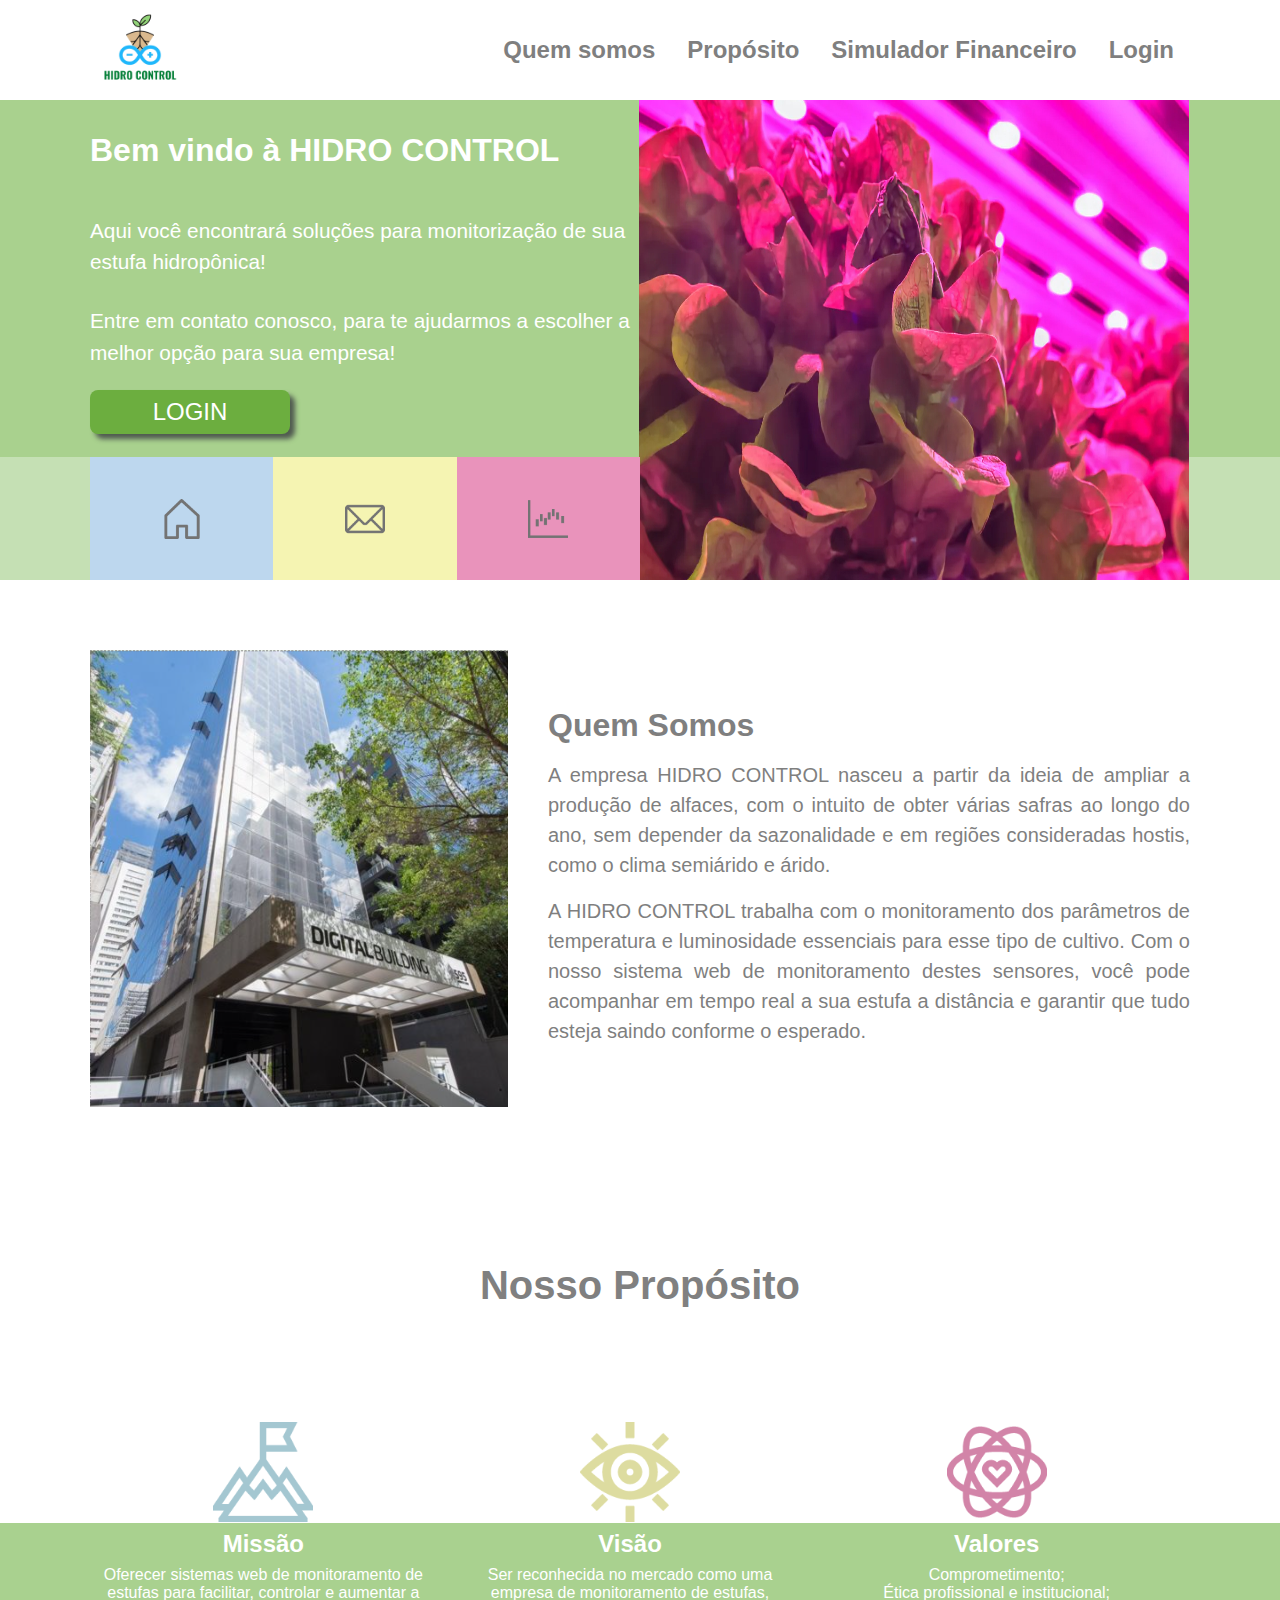
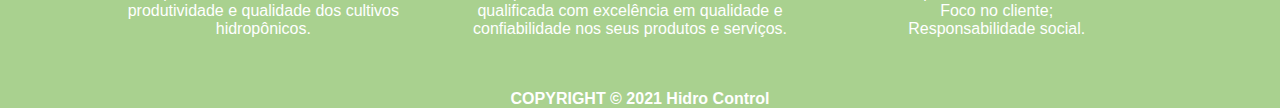
<file: SITE_ANA/public_html/index.html>
<!DOCTYPE html>
<html>
    <head>
        <meta charset="UTF-8">
        <meta http-equiv="X-UA-Compatible" content="IE=edge">
        <meta name="viewport" content="width=device-width, initial-scale=1.0">
        <title>HIDRO CONTROL</title>

        <link rel="stylesheet" href="./css/style.css">
        <link rel="shortcut icon" type="image/png" href="./img/logo.png">
    </head>
    <body>
        <div class="root">
            <div class="header">
                <div class="container">
                    <div class="header-content">
                        <div class="logo">
                            <a href="./index">
                                <img src="img/logo.png" width="100%">
                            </a>
                        </div>
                        <div class="navigation">
                            <ul>
                                <li><a href="#quem-somos">Quem somos</a></li>
                                <li><a href="#proposito">Propósito</a></li>
                                <li><a href="./simulador-financeiro">Simulador Financeiro</a></li>
                                <li><a href="./login">Login</a></li>
                            </ul>
                        </div>
                    </div>
                </div>
            </div>
            <div class="main">
                <div class="section-page">
                    <div class="container">
                        <div class="page-content">
                            <div class="page-text">
                                <h1 class="title">Bem vindo à HIDRO CONTROL</h1>
                                <p class="text">Aqui você encontrará soluções para monitorização de sua estufa hidropônica!</p>
                                <p class="text">Entre em contato conosco, para te ajudarmos a escolher a melhor opção para sua empresa!</p>
                            </div>
                            <div class="page-button">
                                <button onclick='window.location.href = "./login";'>Login</button>
                            </div>
                        </div>
                        <div class="page-image">
                            <img src="img/alface.jpg" alt="hidroponia">
                        </div>
                    </div>
                    <div style="background: #c5e0b4;">
                        <div class="container">
                            <div class="page-button-group">
                                <div class="page-button-group-item" style="--bg: #bdd7ee;">
                                    <a href=""><img src="img/home.png" alt="home"></a>
                                </div>
                                <div class="page-button-group-item" style="--bg: #F5F4B2;">
                                    <a href="./contato"><img src="img/email.png" alt="contact"></a>
                                </div>
                                <div class="page-button-group-item" style="--bg: #E993BB;">
                                    <a href="./dashboard/"><img src="img/grafico-renko.png" alt="dashboard"></a>
                                </div>
                            </div>
                        </div>
                    </div>
                </div>
                <a id="quem-somos"></a>
                <div class="home-article-1">
                    <div class="container">
                        <div class="article-image">
                            <div class="image-container">
                                <img src="img/imagem_1.png">
                            </div>
                        </div>
                        <div class="article-content">
                            <h2 class="title">Quem Somos</h2>
                            <p class="text">A empresa HIDRO CONTROL nasceu a partir da ideia de ampliar a produção de alfaces, com o intuito de obter várias safras ao longo do ano, sem depender da sazonalidade e em regiões consideradas hostis, como o clima semiárido e árido.</p>
                            <p class="text">A HIDRO CONTROL trabalha com o monitoramento dos parâmetros de temperatura e luminosidade essenciais para esse tipo de cultivo. Com o nosso sistema web de monitoramento destes sensores, você pode acompanhar em tempo real a sua estufa a distância e garantir que tudo esteja saindo conforme o esperado.</p>
                        </div>
                    </div>
                </div>
                <a id="proposito"></a>
                <div class="proposito">
                    <div class="proposito-title">
                        <h2 style="color: rgb(128 128 128); padding: 50px 0;font-size: 2.5em;">Nosso Propósito</h2>
                    </div>
                    <div class="container">
                        <div class="mvv">
                            <div>
                                <img src="img/missao.png">
                                <h3>Missão</h3>
                                <p>Oferecer sistemas web de monitoramento de estufas para facilitar, controlar e aumentar a produtividade e qualidade dos cultivos hidropônicos.</p>
                            </div>
                            <div>
                                <img src="img/visao.png">
                                <h3>Visão</h3>
                                <p>Ser reconhecida no mercado como uma empresa de monitoramento de estufas, qualificada com excelência em qualidade e confiabilidade nos seus produtos e serviços.</p>
                            </div>
                            <div>
                                <img src="img/valores.png">
                                <h3>Valores</h3>
                                <p>Comprometimento;<br>
                                Ética profissional e institucional;<br>
                                Foco no cliente;<br>
                                Responsabilidade social.</p>
                            </div>
                        </div>
                    </div>
                </div>
            </div>
            <div class="footer">
                <div class="container">
                    <div class="footer-credits">
                        <p>COPYRIGHT &copy; 2021 Hidro Control</p>
                    </div>
                </div>
            </div>
        </div>
    </body>
</html>
</file>
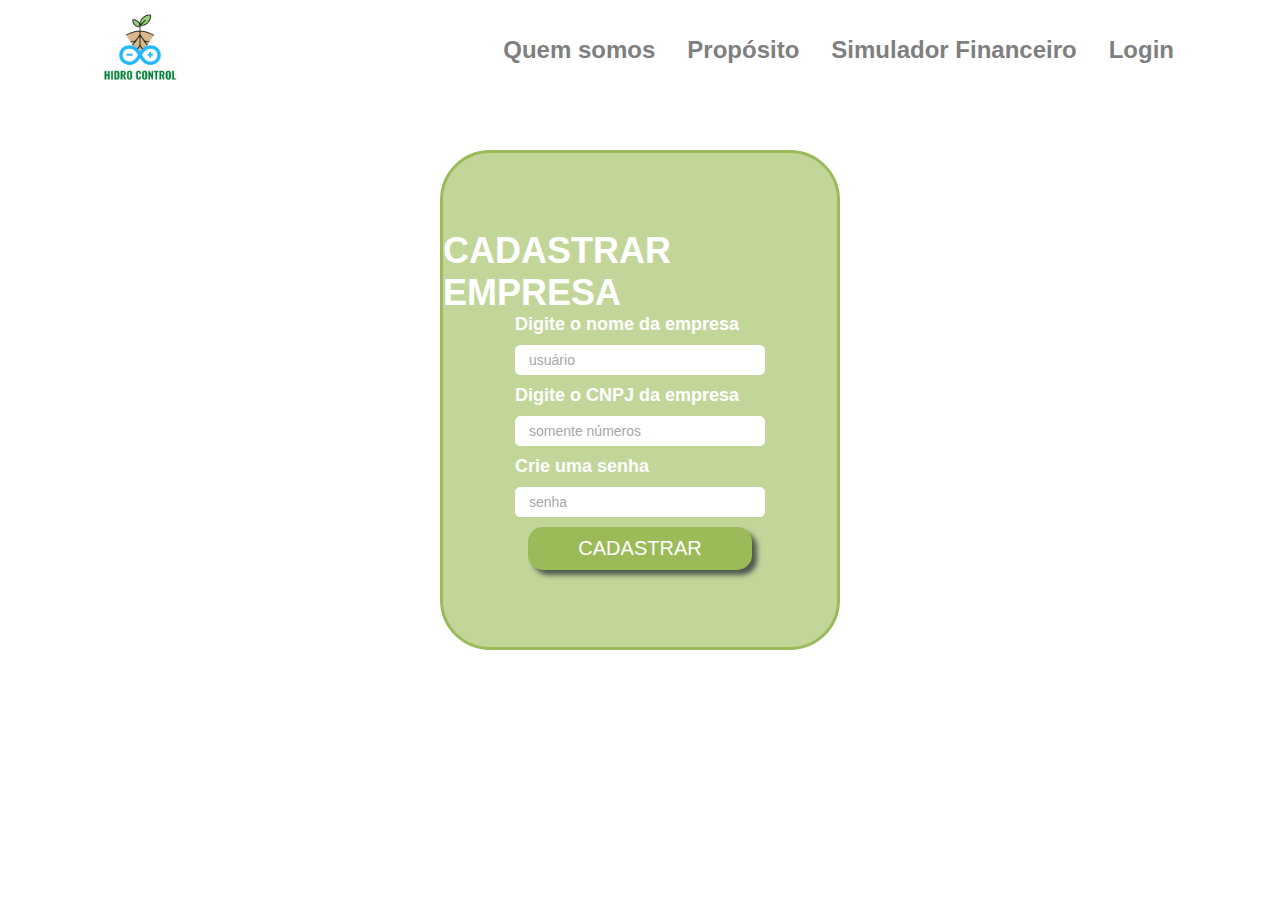
<file: SITE_ANA/public_html/cadastro_empresa.html>
<!DOCTYPE html>
<html lang="pt">

<head>
    <meta charset="UTF-8">
    <meta http-equiv="X-UA-Compatible" content="IE=edge">
    <meta name="viewport" content="width=device-width, initial-scale=1.0">
    <title>Cadastrar Empresa</title>

    <link rel="stylesheet" href="./css/cadastro_login.css">
</head>

<body>
    <div class="header">
        <div class="container">
            <div class="header-content">
                <div class="logo">
                    <a href="./index">
                        <img src="img/logo.png" width="100%">
                    </a>
                </div>
                <div class="navigation">
                    <ul>
                        <li><a href="./index#quem-somos">Quem somos</a></li>
                        <li><a href="./index#proposito">Propósito</a></li>
                        <li><a href="./simulador-financeiro">Simulador Financeiro</a></li>
                        <li><a href="./login">Login</a></li>
                    </ul>
                </div>
            </div>
        </div>
    </div>

    <div class="conteudo">
        <div class="cadastro_empresa">
            <form id="form_cadastro" method="post" onsubmit="return cadastrar()">
                <h1>CADASTRAR EMPRESA</h1>
                <div>
                    Digite o nome da empresa <br>
                    <input id="ipt_nome_empresa" name="nome" type="text" placeholder="usuário">
                </div>
                <div>
                    Digite o CNPJ da empresa <br>
                    <input id="ipt_CNPJ_empresa" name="cnpj" type="text" placeholder="somente números">
                </div>
                <div>
                    Crie uma senha <br>
                    <input id="ipt_senha_empresa" name="senha" type="password" placeholder="senha">
                </div>

                <button class="button">CADASTRAR</button>
            </form>
        </div>
    </div>
</body>

</html>
<script>
    function cadastrar() {
        var formulario = new URLSearchParams(new FormData(document.getElementById("form_cadastro")));
        var nome = formulario.get("nome");
        var cnpj = formulario.get("cnpj");
        var senha = formulario.get("senha");
        console.log("foi");
        console.log("foi");
        console.log("foi");
        if (nome == "" || cnpj == "" || senha == "") {
            
            window.alert("Preencha todos os campos para prosseguir!");
            if (nome == "")  {
                console.log('nome está em branco')
            }
            if (cnpj == "" )  {
                console.log('cnpj está em branco')
            }
            if (senha == "" )  {
                console.log('senha está em branco')
            }
            return false;
        }

        // variáveis booleanas para validar os campos de entrada
        var ax_nome_usuario_OK = ipt_nome_empresa.value.length >= 4;
        var ax_cnpj_usuario_OK = ipt_CNPJ_empresa.value.length == 14;
        var ex_senha_usuario_OK = ipt_senha_empresa.value.length >= 6;

        // condições para que os campos sejam válidos
        if (ax_nome_usuario_OK == false) {
            alert("O nome do usuário precisa conter ao menos 4 caracteres!")
            return false;
        }

        else if (ax_cnpj_usuario_OK == false) {
            alert("E-mail inválido!")
            return false;
        }

        else if (ex_senha_usuario_OK == false) {
            alert("A senha precisa ter no mínimo 6 caracteres!");
            return false;
        }

        fetch("/usuarios/cadastrar-empresa", {
            method: "POST",
            body: formulario
        }).then(function (resposta) {

            console.log("resposta: ", resposta);

            if (resposta.ok) {
                window.alert("Cadastro realizado com sucesso!");
                window.location = "login";
                limparFormulario();
            } else {
                throw("Houve um erro ao tentar realizar o cadastro!");
            }
        }).catch(function (resposta) {
            console.log(`#ERRO: ${resposta}`);
        });
        return false;
    }
    
    function limparFormulario() {
        document.getElementById("form_cadastro").reset();
    }
</script>
</file>
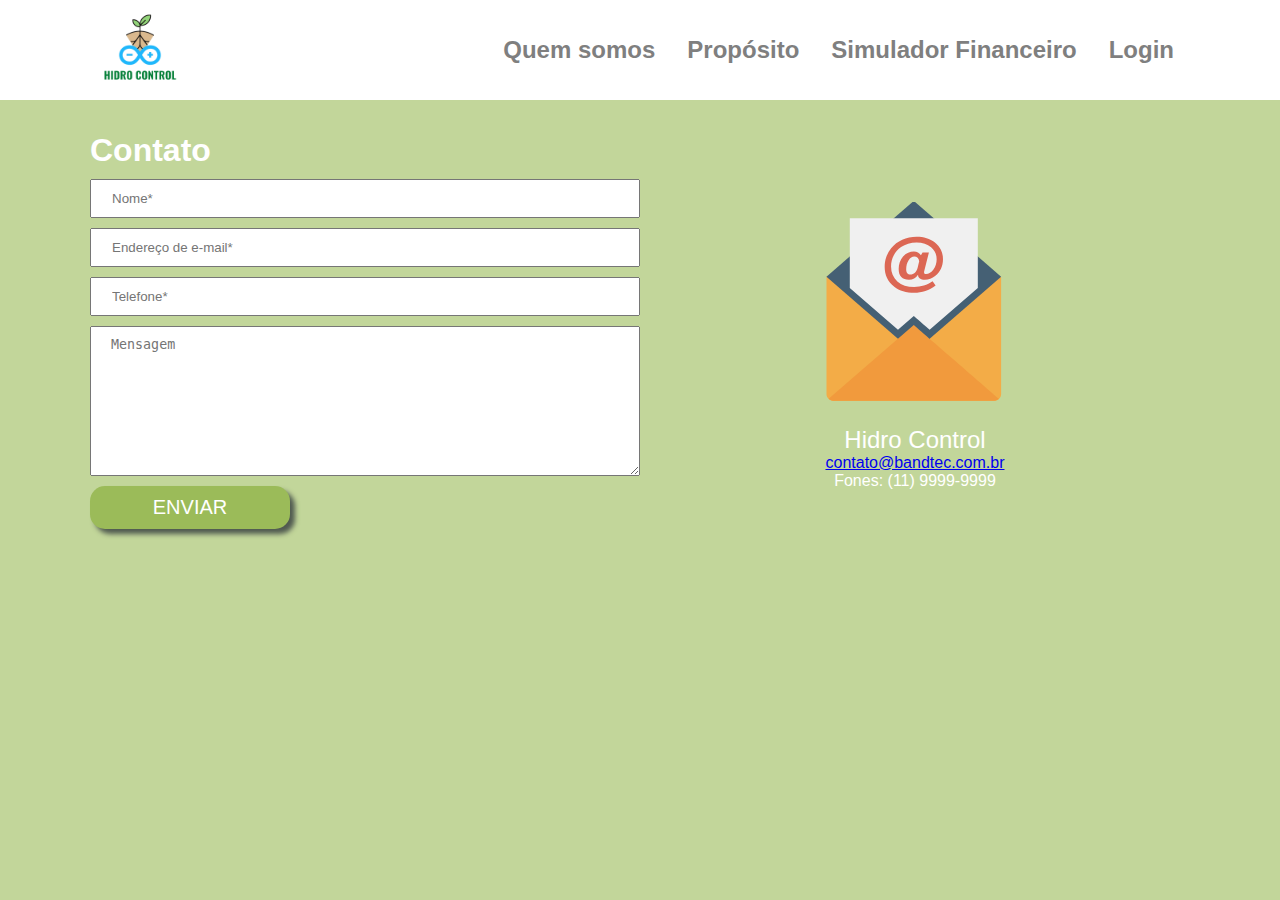
<file: SITE_ANA/public_html/contato.html>
<!DOCTYPE html>
<html lang="pt-br">
    <head>
        <meta charset="UTF-8">
        <meta http-equiv="X-UA-Compatible" content="IE=edge">
        <meta name="viewport" content="width=device-width, initial-scale=1.0">
        <title>Contato</title>
        <style>
            * {
                margin: 0;
                padding: 0;
                box-sizing: border-box;
            }
            html, body {
                scroll-behavior: smooth;
            }
            body {
                font-family: 'Trebuchet MS', 'Lucida Sans Unicode', 'Lucida Grande', 'Lucida Sans', Arial, sans-serif;
                background-color: rgb(194, 214, 154);
            }
            ul {
                display: flex;
                list-style-type: none;
            }

            .container {
                max-width: 1140px;
                padding: 0 20px;
                margin: 0 auto;
            }

            .header {
                background-color: #FFFFFF;
            }
            .header .container > .header-content {
                display: flex;
                justify-content: space-between;
                align-items: center;
            }
            .header-content .logo {
                width: 100px;
                height: 100px;
            }
            .header-content .navigation ul li a {
                display: block;
                text-decoration: none;
                padding: 36px 16px;
                font-size: 24px;
                color: #7F7F7F;
                font-weight: bold;
            }

            .contato {
                padding: 32px 0;
                color: #454545;
            }
            .contato .fale-conosco-form {
                display: flex;
                color: white;
            }
            .is-mobile .contato .fale-conosco-form {
                flex-direction: column;
            }
            .contato .form {
                flex: 1 1 0%;
            }
            .contato .form .form-item {
                margin-top: 10px;
                margin-bottom: 10px;
                padding: 10px 20px;
                display: block;
                width: 550px;
            }
            .contato .form textarea.form-item {
                resize: vertical;
                min-height: 150px;
            }
            .contato .form button.form-item {
                width: 200px;
                background-color: rgb(155, 187, 89);
                color: white;
                font-size: 20px;
                border-radius: 15px;
                border: rgb(155, 187, 89);
                box-shadow: rgb(80 90 80) 5px 5px 5px;
            }
            .contato-info {
                display: flex;
                flex-direction: column;
                justify-content: center;
                align-items: center;
                flex: 1 1 0%;
            }
            .fale-conosco-icon {
                margin: 20px 0;
            }
            .fale-conosco-icon > svg {
                width: 200px;
                height: 200px;
                object-fit: contain;
            }
            .fale-conosco-content {
                font-style: normal;
                text-align: center;
            }
        </style>
    </head>
    <body>
        <div class="header">
            <div class="container">
                <div class="header-content">
                    <div class="logo">
                        <a href="./index">
                            <img src="img/logo.png" width="100%">
                        </a>
                    </div>
                    <div class="navigation">
                        <ul>
                            <li><a href="./novohtml#quem-somos">Quem somos</a></li>
                            <li><a href="./novohtml#proposito">Propósito</a></li>
                            <li><a href="./simulador-financeiro">Simulador Financeiro</a></li>
                            <li><a href="./login">Login</a></li>
                        </ul>
                    </div>
                </div>
            </div>
        </div>
        <div class="contato">
            <div class="container">
                <div class="fale-conosco-form">
                    <div class="form">
                        <h1>Contato</h1>
                        <input class="form-item" placeholder="Nome*">
                        <input class="form-item" placeholder="Endereço de e-mail*">
                        <input class="form-item" placeholder="Telefone*">
                        <textarea class="form-item" placeholder="Mensagem"></textarea>
                        <button class="form-item">ENVIAR</button>
                    </div>
                    <div class="contato-info">
                        <div class="fale-conosco-icon">
                            <svg xmlns="http://www.w3.org/2000/svg" xmlns:xlink="http://www.w3.org/1999/xlink" version="1.1" width="445" height="445" viewBox="0 0 445 445" xml:space="preserve">
                                <g id="icon" style="stroke: none; stroke-width: 1; stroke-dasharray: none; stroke-linecap: butt; stroke-linejoin: miter; stroke-miterlimit: 10; fill: none; fill-rule: nonzero; opacity: 1;" transform="translate(-2.4722222222222285 -2.4722222222222285) scale(4.94 4.94)">
                                    <path d="M 81.253 90 H 8.747 c -1.697 0 -3.072 -1.375 -3.072 -3.072 V 34.121 h 78.65 v 52.807 C 84.325 88.625 82.95 90 81.253 90 z" style="stroke: none; stroke-width: 1; stroke-dasharray: none; stroke-linecap: butt; stroke-linejoin: miter; stroke-miterlimit: 10; fill: rgb(243,172,71); fill-rule: nonzero; opacity: 1;" transform=" matrix(1 0 0 1 0 0) " stroke-linecap="round"></path>
                                    <polygon points="45,0 5.67,34.12 5.67,34.12 5.67,34.12 45,68.24 84.33,34.12 " style="stroke: none; stroke-width: 1; stroke-dasharray: none; stroke-linecap: butt; stroke-linejoin: miter; stroke-miterlimit: 10; fill: rgb(69,96,116); fill-rule: nonzero; opacity: 1;" transform="  matrix(1 0 0 1 0 0) "></polygon>
                                    <path d="M 45 55.879 L 6.645 89.158 C 7.195 89.677 7.931 90 8.747 90 h 72.507 c 0.815 0 1.552 -0.323 2.102 -0.842 C 81.509 87.557 45 55.879 45 55.879 z" style="stroke: none; stroke-width: 1; stroke-dasharray: none; stroke-linecap: butt; stroke-linejoin: miter; stroke-miterlimit: 10; fill: rgb(241,154,61); fill-rule: nonzero; opacity: 1;" transform=" matrix(1 0 0 1 0 0) " stroke-linecap="round"></path>
                                    <path d="M 16.173 7.816 v 21.89 v 9.524 l 21.702 18.831 L 45 51.879 c 0 0 2.909 2.524 7.125 6.182 L 73.827 39.23 v -9.524 V 7.816 H 16.173 z" style="stroke: none; stroke-width: 1; stroke-dasharray: none; stroke-linecap: butt; stroke-linejoin: miter; stroke-miterlimit: 10; fill: rgb(240,240,240); fill-rule: nonzero; opacity: 1;" transform=" matrix(1 0 0 1 0 0) " stroke-linecap="round"></path>
                                    <path d="M 46.908 33.28 c -0.521 0.752 -1.107 1.307 -1.762 1.665 c -0.655 0.357 -1.438 0.536 -2.347 0.536 c -1.495 0 -2.638 -0.404 -3.427 -1.212 c -0.789 -0.808 -1.184 -2.005 -1.184 -3.593 c 0 -2.219 0.657 -4.09 1.971 -5.612 c 1.313 -1.523 2.937 -2.284 4.867 -2.284 c 0.705 0 1.322 0.142 1.852 0.425 s 0.977 0.712 1.338 1.288 l 0.725 -1.281 h 2.869 l -2.131 8.495 l -0.016 0.082 l -0.041 0.368 c 0 0.272 0.074 0.475 0.223 0.606 s 0.367 0.197 0.654 0.197 c 1.273 0 2.389 -0.667 3.35 -2.001 s 1.441 -2.886 1.441 -4.656 c 0 -2.205 -0.836 -4.012 -2.506 -5.42 c -0.836 -0.695 -1.793 -1.219 -2.869 -1.571 c -1.078 -0.352 -2.289 -0.528 -3.635 -0.528 c -1.375 0 -2.646 0.169 -3.816 0.508 c -1.17 0.339 -2.237 0.848 -3.203 1.525 c -1.43 1.012 -2.537 2.284 -3.321 3.816 c -0.784 1.532 -1.177 3.189 -1.177 4.972 c 0 2.794 0.942 5.027 2.827 6.699 c 1.885 1.671 4.41 2.506 7.575 2.506 c 1.514 0 2.977 -0.218 4.387 -0.654 c 1.412 -0.437 2.717 -1.082 3.914 -1.936 l 1.352 1.88 c -1.449 1.086 -2.982 1.898 -4.604 2.437 c -1.619 0.539 -3.303 0.808 -5.049 0.808 c -1.791 0 -3.441 -0.225 -4.95 -0.675 s -2.843 -1.126 -4.004 -2.026 c -1.457 -1.133 -2.544 -2.439 -3.259 -3.92 c -0.715 -1.48 -1.072 -3.159 -1.072 -5.034 c 0 -1.579 0.244 -3.064 0.731 -4.457 s 1.214 -2.683 2.18 -3.872 c 1.355 -1.69 3.021 -2.978 4.999 -3.865 s 4.15 -1.33 6.518 -1.33 c 1.578 0 3.059 0.211 4.443 0.633 c 1.383 0.422 2.594 1.036 3.635 1.843 c 1.234 0.974 2.17 2.098 2.805 3.373 c 0.637 1.274 0.955 2.695 0.955 4.262 c 0 1.539 -0.305 2.959 -0.912 4.262 c -0.609 1.303 -1.492 2.417 -2.652 3.345 c -0.623 0.5 -1.334 0.892 -2.131 1.175 c -0.799 0.283 -1.621 0.424 -2.467 0.424 c -0.975 0 -1.721 -0.183 -2.242 -0.55 c -0.26 -0.183 -0.463 -0.415 -0.611 -0.694 S 46.908 33.638 46.908 33.28 z M 47.426 27.237 c -0.084 -0.697 -0.318 -1.233 -0.703 -1.609 c -0.387 -0.376 -0.895 -0.564 -1.525 -0.564 c -0.948 0 -1.789 0.562 -2.522 1.685 c -0.734 1.124 -1.101 2.456 -1.101 3.997 c 0 0.78 0.162 1.379 0.488 1.797 c 0.325 0.417 0.781 0.626 1.368 0.626 c 0.791 0 1.479 -0.271 2.065 -0.814 c 0.586 -0.542 0.996 -1.277 1.229 -2.205 L 47.426 27.237 z" style="stroke: none; stroke-width: 1; stroke-dasharray: none; stroke-linecap: butt; stroke-linejoin: miter; stroke-miterlimit: 10; fill: rgb(220,103,84); fill-rule: nonzero; opacity: 1;" transform=" matrix(1 0 0 1 0 0) " stroke-linecap="round"></path>
                                </g>
                            </svg>
                        </div>
                        <div class="fale-conosco-content">
                            <h2 style="font-weight: normal;">Hidro Control</h2>
                            <a href="#">contato@bandtec.com.br</a>
                            <p>Fones: (11) 9999-9999</p>
                        </div>
                    </div>
                </div>
            </div>
        </div>
    </body>
</html>
</file>
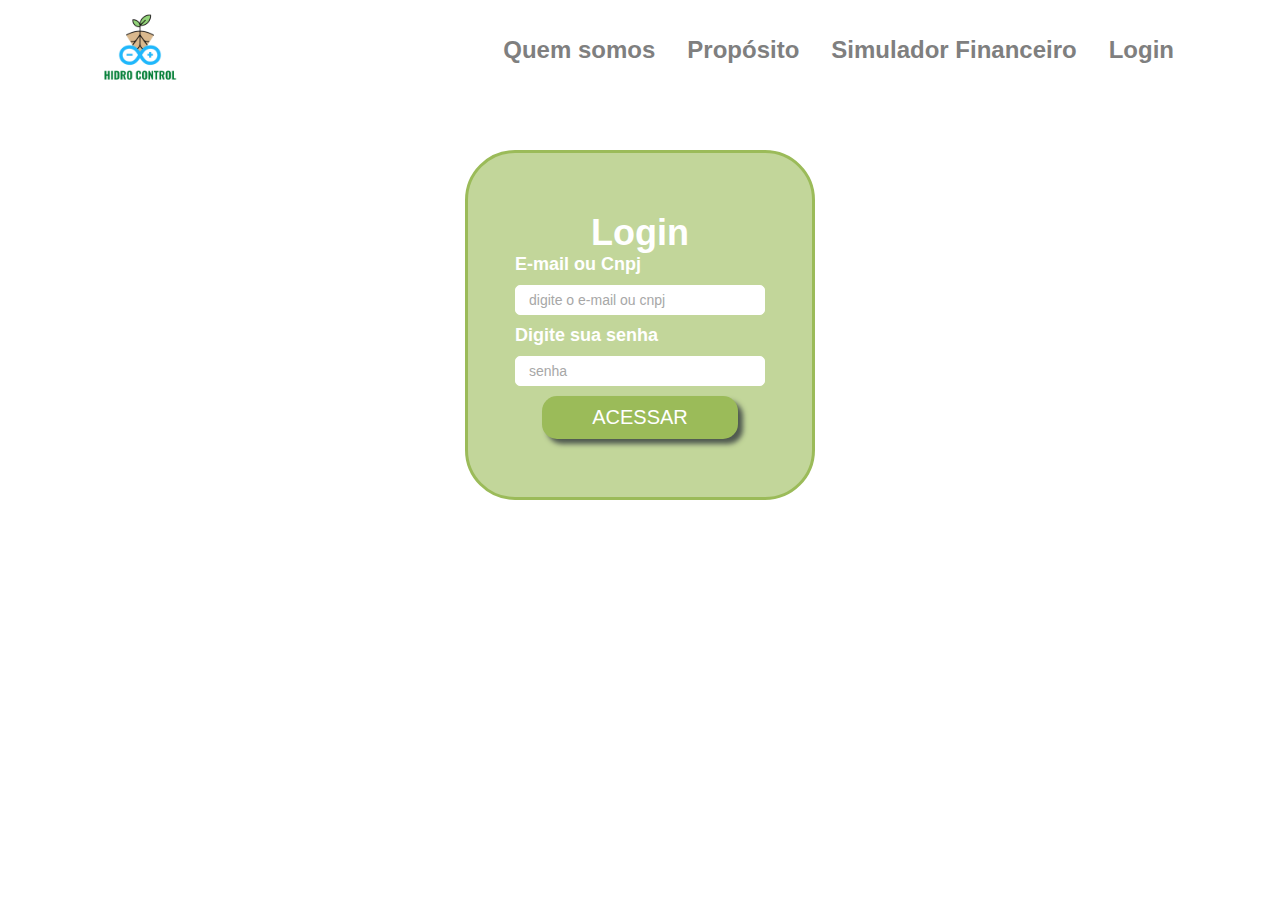
<file: SITE_ANA/public_html/login.html>
<!DOCTYPE html>
<html lang="pt">
<head>
    <meta charset="UTF-8">
    <meta http-equiv="X-UA-Compatible" content="IE=edge">
    <meta name="viewport" content="width=device-width, initial-scale=1.0">
    <title>Login</title>

    <link rel="stylesheet" href="./css/cadastro_login.css">
    <script src="./js/login.js"></script>
</head>

<body onload="validarSessao()">
    <div class="header">
        <div class="container">
            <div class="header-content">
                <div class="logo">
                    <a href="./index">
                        <img src="img/logo.png" width="100%">
                    </a>
                </div>
                <div class="navigation">
                    <ul>
                        <li><a href="./index#quem-somos">Quem somos</a></li>
                        <li><a href="./index#proposito">Propósito</a></li>
                        <li><a href="./simulador-financeiro">Simulador Financeiro</a></li>
                        <li><a href="">Login</a></li>
                    </ul>
                </div>
            </div>
        </div>
    </div>

    <div class="conteudo">
        <div class="login">
            <form id="form_login" method="post" onsubmit="return entrar()">
                <h1>Login</h1>
                <div>
                    E-mail ou Cnpj<br>
                    <input id="ipt_login_login" name="login" type="text" placeholder="digite o e-mail ou cnpj">
                </div>
                <div>
                    Digite sua senha <br>
                    <input id="ipt_senha_login" name="senha" type="password" placeholder="senha">
                </div>

                <button class="button">ACESSAR</button>
            </form>
        </div>
    </div>
</body>

</html>
<script>

    function entrar() {
        var formulario = new URLSearchParams(new FormData(document.getElementById("form_login")));

        var login = formulario.get("login");
        var senha = formulario.get("senha");

        console.log("FORM LOGIN: ", login);
        console.log("FORM SENHA: ", senha);

        var autenticar = "/usuarios/autenticar";
        var isEmpresa = false;

        if(isNaN(Number(login))) {
            if(login.indexOf("@") == -1 || login.indexOf(".com") == -1) {
                alert("email invalido");
                return false;
            }
        }
        else if(login.length == 14) {
            autenticar = "/usuarios/autenticar-empresa";
            isEmpresa = true;
        }
        fetch(autenticar, {
            method: "POST",
            body: formulario
        }).then(function (resposta) {
            console.log("ESTOU NO THEN DO entrar()!")

            if (resposta.ok) {
                console.log(resposta);

                resposta.json().then(json => {
                    console.log(json);
                    console.log(JSON.stringify(json));

                    if(isEmpresa) {
                        sessionStorage.TIPO_USUARIO = "empresa";
                        sessionStorage.ID = json.idEmpresa;
                        sessionStorage.NOME = json.nomeEmpresa;
                    } else {
                        sessionStorage.TIPO_USUARIO = "usuario";
                        sessionStorage.ID = json.idEmpresa;
                        sessionStorage.NOME = json.nomeUsuario;
                    }

                    setTimeout(function () {
                        window.location = "./dashboard/";
                    }, 1000); // apenas para exibir o loading

                });

            } else {
                console.log("Houve um erro ao tentar realizar o login!");

                resposta.text().then(texto => {
                    alert(texto);
                    console.error(texto);
                });
            }

        }).catch(function (erro) {
            console.log(erro);
        })

        return false;
    }

    function limparFormulario() {
        document.getElementById("form_login").reset();
    }
</script>
</file>
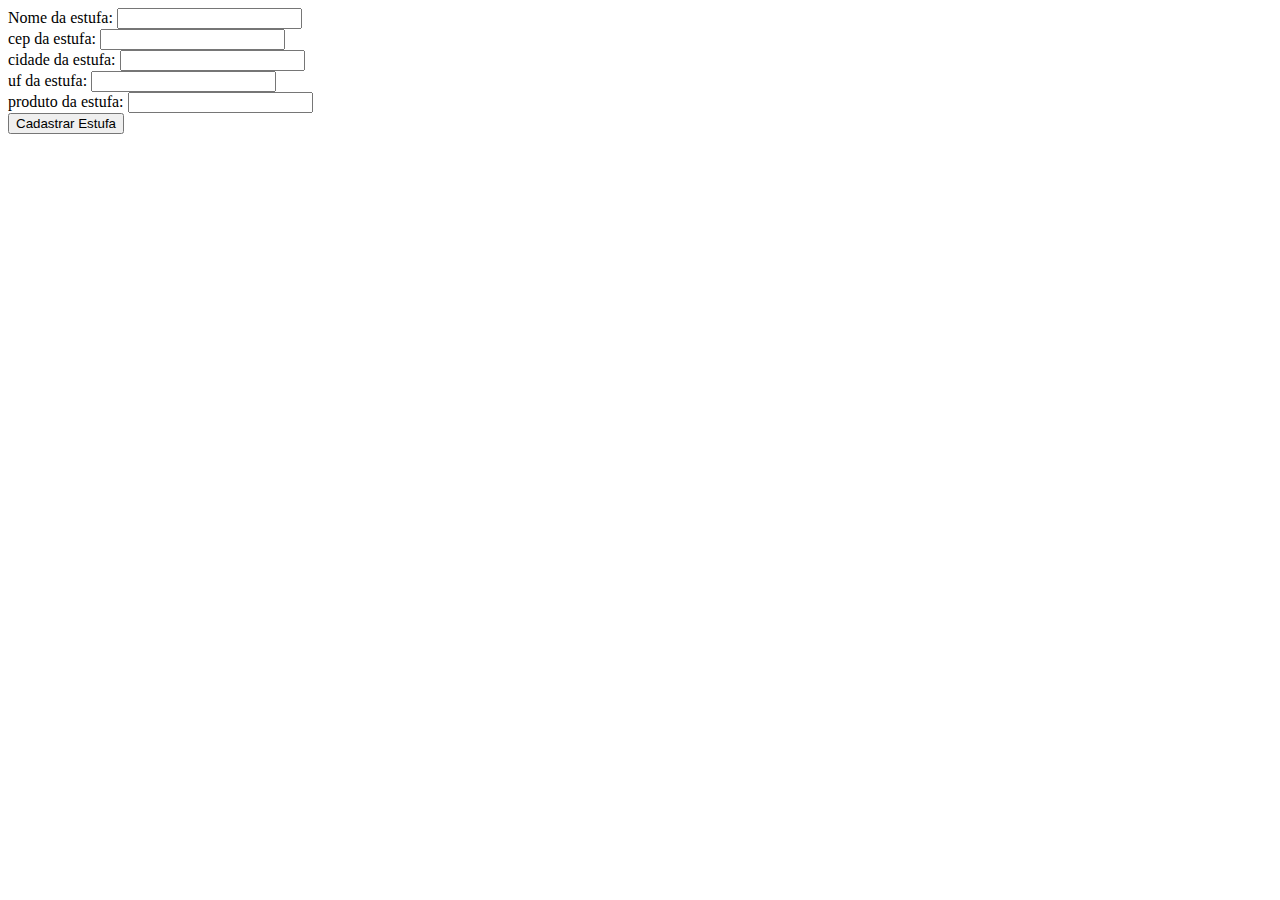
<file: SITE_ANA/public_html/nova_estufa.html>
<!DOCTYPE html>
<html lang="pt-br">
    <head>
        <meta charset="UTF-8">
        <meta http-equiv="X-UA-Compatible" content="IE=edge">
        <meta name="viewport" content="width=device-width, initial-scale=1.0">
        <title>Document</title>
    </head>
    <body>
        <form id="estufa" method="post" onsubmit="return cadastrar()">
            Nome da estufa:         <input type="text" name="nome"><br>
            cep da estufa:          <input type="text" name="cep"><br>
            cidade da estufa:       <input type="text" name="cidade"><br>
            uf da estufa:           <input type="text" name="uf"><br>
            produto da estufa:      <input type="text" name="produto"><br>
            <button>Cadastrar Estufa</button>
        </form>
        <script>
            function cadastrar() {
                var elements = new URLSearchParams(new FormData(document.getElementById("estufa")));
                elements.set('empresa', sessionStorage.ID);
                
                var estufa = elements.get("nome");
                var cep = elements.get("cep");
                var cidade = elements.get("cidade");
                var uf = elements.get("uf");
                var produto = elements.get("produto");
                
                if(!estufa) alert("Digite o nome da estufa");
                else if(!cep) alert("Digite o cep");
                else if(!cidade) alert("Digite a cidade");
                else if(!uf) alert("Digite o uf");
                else if(!produto) alert("Digite o codigo do produto");
                else {
                    fetch("/estufa/cadastrar", {
                        method: "POST",
                        body: elements
                    }).then(function (resposta) {
                        
                        console.log("resposta: ", resposta);
                        if (resposta.ok) {
                            window.alert("Estufa cadastrada com sucesso!");
                            
                            limparFormulario();
                        } else {
                            throw("Houve um erro ao tentar realizar o cadastro da estufa!");
                        }
                    }).catch(function (resposta) {
                        console.log(`#ERRO: ${resposta}`);
                    });
                    return true;
                }
                return false;
            }

            function limparFormulario() {
                document.getElementById("estufa").reset();
            }
        </script>
    </body>
</html>
</file>
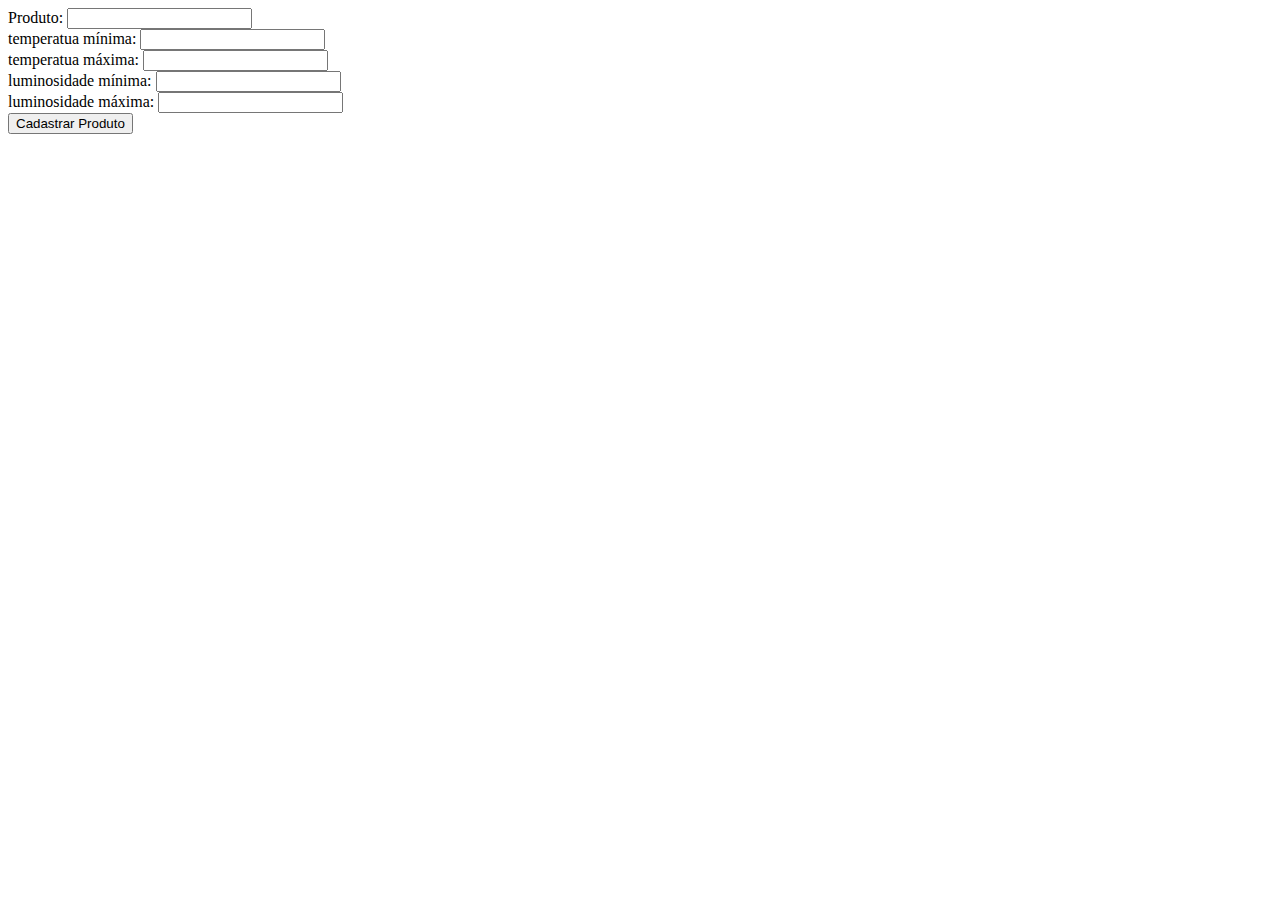
<file: SITE_ANA/public_html/produto.html>
<!DOCTYPE html>
<html lang="pt-br">
    <head>
        <meta charset="UTF-8">
        <meta http-equiv="X-UA-Compatible" content="IE=edge">
        <meta name="viewport" content="width=device-width, initial-scale=1.0">
        <title>Document</title>
    </head>
    <body>
        <form id="produto" method="post" onsubmit="return cadastrar()">
            Produto:                <input type="text"   name="nome"><br>
            temperatua mínima:      <input type="number" name="tmp_min"><br>
            temperatua máxima:      <input type="number" name="tmp_max"><br>
            luminosidade mínima:    <input type="number" name="lum_min"><br>
            luminosidade máxima:    <input type="number" name="lum_max"><br>
            <button>Cadastrar Produto</button>
        </form>
        <script>
            function cadastrar() {
                var elements = new URLSearchParams(new FormData(document.getElementById("produto")));
                
                var produto = elements.get("nome");
                var temp_min = elements.get("tmp_min");
                var temp_max = elements.get("tmp_max");
                var lumi_min = elements.get("lum_min");
                var lumi_max = elements.get("lum_max");
                
                if(!produto) alert("Digite o nome do produto");
                else if(!temp_min) alert("Digite a temperatura mínima");
                else if(!temp_max) alert("Digite a temperatura máxima");
                else if(!lumi_min) alert("Digite o a luminosidade mínima");
                else if(!lumi_max) alert("Digite o a luminosidade máxima");
                else {
                    fetch("/produto/cadastrar", {
                        method: "POST",
                        body: elements
                    }).then(function (resposta) {
                        
                        console.log("resposta: ", resposta);
                        if (resposta.ok) {
                            window.alert("Produto cadastrado com sucesso!");
                            limparFormulario();
                        } else {
                            throw("Houve um erro ao tentar realizar o cadastro do produto!");
                        }
                    }).catch(function (resposta) {
                        console.log(`#ERRO: ${resposta}`);
                    });
                }
                return false;
            }
            
            function limparFormulario() {
                document.getElementById("estufa").reset();
            }
        </script>
    </body>
</html>
</file>
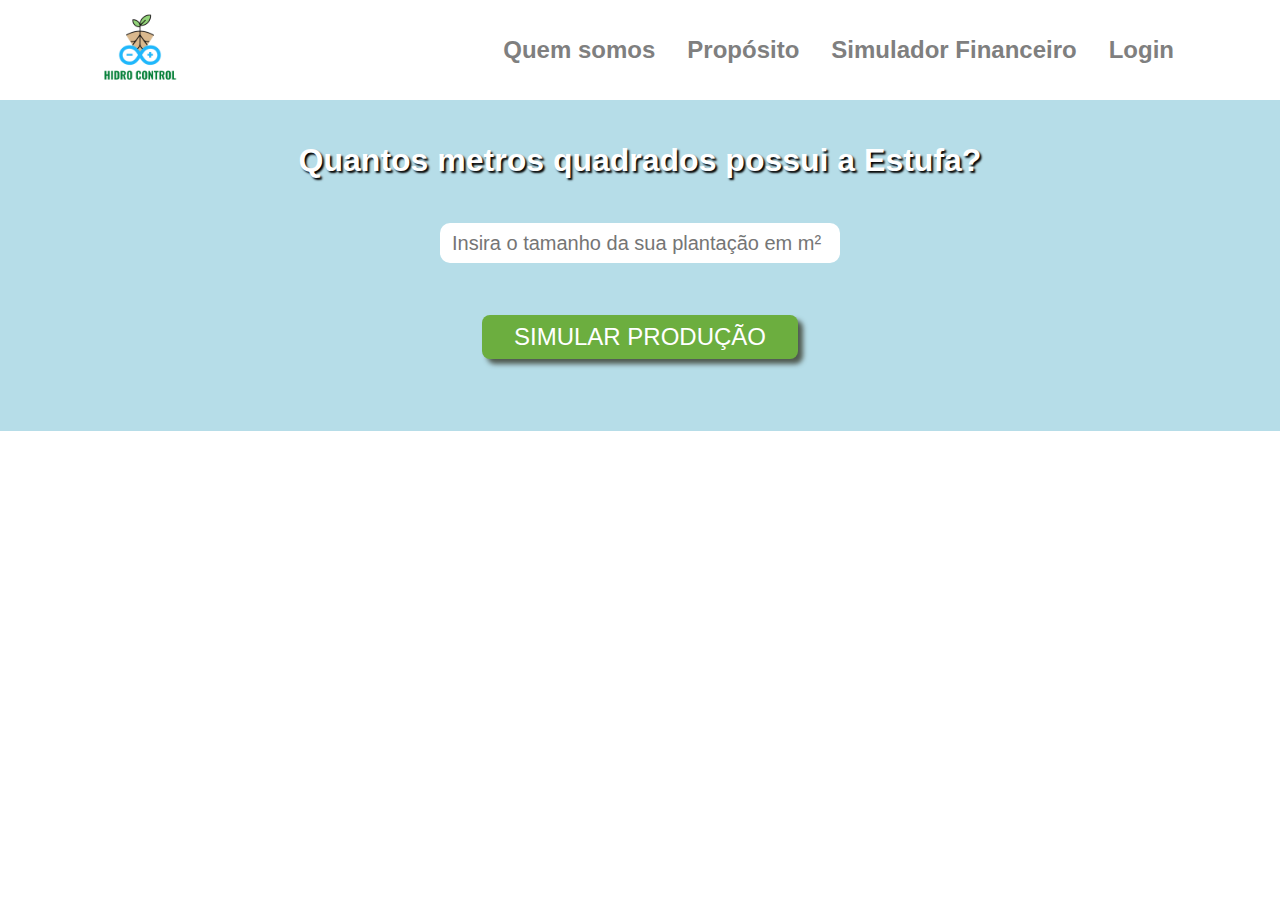
<file: SITE_ANA/public_html/simulador-financeiro.html>
<!DOCTYPE html>
<html lang="pt-br">
<head>
    <meta charset="UTF-8">
    <meta http-equiv="X-UA-Compatible" content="IE=edge">
    <meta name="viewport" content="width=device-width, initial-scale=1.0">
    <title>Simulador Financeiro</title>
    <link rel="stylesheet" href="css/simulador.css">
</head>
<body>
    
</body>
    <div class="header">
        <div class="container">
            <div class="header-content">
                <div class="logo">
                    <a href="./index">
                        <img src="img/logo.png" width="100%">
                    </a>
                </div>
                <div class="navigation">
                    <ul>
                        <li><a href="./index#quem-somos">Quem somos</a></li>
                        <li><a href="./index#proposito">Propósito</a></li>
                        <li><a href="#">Simulador Financeiro</a></li>
                        <li><a href="./login">Login</a></li>
                    </ul>
                </div>
            </div>
        </div>
    </div>

    <div class="section">
        <div class="inside">
            <div class="intro">
                <h1>Quantos metros quadrados possui a Estufa?</h1>
            </div>
            <div class="intro">
                <input id="tamanho_estufa" type="number" placeholder="Insira o tamanho da sua plantação em m²" >
            </div>
            <div class="intro">
                <button onclick="O()">Simular Produção</button>
            </div>
        </div>
        <div class="graficos" id="div_graficos">
            <div class="title" id="div_titles" style="display: none;" >
                <div id="title_comum"><h1>Estufa Hidrôponica Comum</h1></div>
                <div id="title_indoor" ><h1>Estufa Hidrôponica Indoor</h1></div>
            </div>
        </div>
        <div id="D4" class="D"></div>
        </div>
        
    </div>
    <div class="footer"></div>

</html>
<script>
    function O() {
        div_titles.style.display = 'flex';
        var ax_estufa = tamanho_estufa.value;
        
        // Para calcular, consideramos: 20 pés de alface/m2 e 250 dias produtivos/anual
        var ax_hidro_comum = Number(20)*tamanho_estufa.value*Number(250);
        var ax_custo_comum = ax_hidro_comum*Number(0.28);
        var ax_venda_comum = ax_hidro_comum*Number(1.00);
        
        // Para calcular, consideramos: 20 pés de alface/m2 e 300 dias produtivos/anual
        var ax_hidro_indoor = Number(20)*tamanho_estufa.value*Number(300);
        var ax_custo_indoor = ax_hidro_indoor*Number(0.48);
        var ax_venda_indoor = ax_hidro_indoor*Number(1.50);
    
        D4.innerHTML = `
            <!--Metros Quadrados-->
            <div class="p_indoor"> 
                <div class="div_left_text_comum">${ax_hidro_comum}</div>
                <div class="color"> 
                    <div class="color_blue" style="width: ${(ax_hidro_comum)*100/(ax_hidro_comum+ax_hidro_indoor)}%; background-color: rgb(155, 187, 89); height: 100%;"></div>
                    <div class="color_red">
                        <div class="div_text">${ax_estufa} Metros Quadrados</div>
                    </div>
                </div> 
                <div class="div_right_text_indoor">${ax_hidro_indoor}</div>
            </div> 

            <!--Custo médio de produção por ano-->
            <div class="p_indoor"> 
                <div class="div_left_text_comum">${ax_custo_comum.toFixed(2)}</div>
                <div class="color"> 
                    <div class="color_blue" style="width: ${(ax_custo_comum)*100/(ax_custo_comum+ax_custo_indoor)}%; background-color: rgb(155, 187, 89); height: 100%;" ></div>
                    <div class="color_red">
                        <div class="div_text"> Custo médio de produção por ano </div>
                    </div>
                </div> 
                <div class="div_right_text_indoor">${ax_custo_indoor.toFixed(2)}</div>
            </div>      
            
            <!--Valor médio de Venda-->
            <div class="p_indoor"> 
                <div class="div_left_text_comum">${1.00}</div>
                <div class="color"> 
                    <div class="color_blue" style="width: ${100/2.5}%; background-color: rgb(155, 187, 89); height: 100%;" ></div>
                    <div class="color_red">
                        <div class="div_text"> Valor médio de Venda </div>
                    </div>
                </div>
                <div class="div_right_text_indoor">${1.50}</div>
            </div>

            <!--Lucro Bruto-->
            <div class="p_indoor"> 
                <div class="div_left_text_comum">${ax_venda_comum.toFixed(2)}</div>
                <div class="color"> 
                    <div class="color_blue" style="width: ${(ax_venda_comum*100/(ax_venda_comum+ax_venda_indoor))}%; background-color: rgb(155, 187, 89); height: 100%;" ></div>
                    <div class="color_red">
                        <div class="div_text"> Lucro Bruto </div>
                    </div>
                </div> 
                <div class="div_right_text_indoor">${ax_venda_indoor.toFixed(2)}</div>
            </div>

            <!--Lucro Líquido-->
            <div class="p_indoor"> 
                <div class="div_left_text_comum">${(ax_venda_comum-ax_custo_comum).toFixed(2)}</div>
                <div class="color"> 
                    <div class="color_blue" style="width: ${(ax_venda_comum-ax_custo_comum)*100/(ax_venda_comum-ax_custo_comum+ax_venda_indoor-ax_custo_indoor)}%; background-color: rgb(155, 187, 89); height: 100%;" ></div>
                    <div class="color_red">
                        <div class="div_text"> Lucro Líquido </div>
                    </div>
                </div> 
                <div class="div_right_text_indoor">${(ax_venda_indoor-ax_custo_indoor).toFixed(2)}</div>
            </div>`
    }

</script>
</file>
<file: SITE_ANA/public_html/css/style.css>
* {
    margin: 0;
    padding: 0;
    box-sizing: border-box;
}
html, body {
    scroll-behavior: smooth;
}
ul {
    display: flex;
    list-style-type: none;
}
a {
    text-decoration: none;
}
.root {
    font-family: 'Trebuchet MS', 'Lucida Sans Unicode', 'Lucida Grande', 'Lucida Sans', Arial, sans-serif;
}
.container {
    max-width: 1140px;
    padding: 0 20px;
    margin: 0 auto;
}
.container > .header-content {
    display: flex;
    justify-content: space-between;
    align-items: center;
}
.header-content .logo {
    width: 100px;
    height: 100px;
}
.header-content .navigation {}
.header-content .navigation ul li a {
    display: block;
    padding: 36px 16px;
    font-size: 24px;
    color: #7F7F7F;
    font-weight: bold;
}

.section-page {
    background-color: #A9D18E;
}
.section-page .container {
    display: flex;
}
.page-content {
    flex: 1;
    color: #FFFFFF;
}
.page-content .title {
    margin: 32px 0;
}
.page-content .text {
    padding: 14px 0;
    font-size: 1.3em;
    line-height: 1.5em;
}
.page-content .page-button {
    width: 200px;
    height: 50px;
}
.page-content .page-button > button {
    margin-top: 8px;
    padding: 8px 32px;
    width: 100%;
    background-color: #6CAE3F;
    color: #FFFFFF;
    font-size: 1.5em;
    border-radius: 8px;
    cursor: pointer;
    border-style: none;
    box-shadow: rgb(80 90 80) 5px 5px 5px;
    text-transform: uppercase;
}
.section-page .page-button-group {
    width: 50%;
    height: 123px;
    display: flex;
}
.section-page .page-button-group .page-button-group-item {
    display: flex;
    flex: 1;
    background-color: var(--bg);
}
.section-page .page-button-group .page-button-group-item a {
    flex: 1;
    display: flex;
    justify-content: center;
    align-items: center;
}
.section-page .page-button-group img {
    width: 40px;
}
.section-page .page-image {
    flex: 1;
}
.section-page .page-image > img {
    width: 100%;
    height: 480px;
    margin-bottom: -127px;
    margin-left: -1px;
}

.home-article-1 {
    margin: 70px 0;
}
.home-article-1 > .container {
    display: flex;
    align-items: center;
}
.home-article-1 .article-content {
    flex: 1;
    margin-left: 40px;
}
.home-article-1 .article-content .title {
    font-size: 2em;
    margin-bottom: .25em;
    color: #7F7F7F;
}
.home-article-1 .article-content .text {
    padding: 8px 0;
    color: #7F7F7F;
    font-size: 1.25em;
    line-height: 1.5em;
    text-align: justify;
}

.proposito {
    padding-top: 32px;
    background: linear-gradient(0deg, #A9D18F calc(33% - 1px), #FFFFFF calc(25% + 1px));
}
.proposito .proposito-title {
    text-align: center;
}
.proposito .container {
    display: flex;
    align-items: center;
    justify-content: center;
}
.proposito .container .mvv {
    margin-top: 64px;
    margin-bottom: 32px;
    display: flex;
    justify-content: space-between;
}
.proposito .container .mvv div {
    margin-right: 20px;
    margin-bottom: 20px;
    display: flex;
    flex-direction: column;
    align-items: center;
    justify-content: space-around;
    color: white;
    flex: 1;
}
.proposito .container .mvv div img {
    width: 100px;
    height: 100px;
}
.proposito .container .mvv div h3 {
    margin: 8px 0;
    font-weight: bold;
    font-size: 1.5em;
}
.proposito .container .mvv div p {
    text-align: center;
}

.footer {
    background-color: #A9D18F;
    color: white;
    font-weight: bold;
    font-size: 16px;
}
.footer .footer-credits {
    text-align: center;
}
</file>
<file: SITE_ANA/public_html/css/cadastro_login.css>
* {
    margin: 0;
    padding: 0;
    box-sizing: border-box;
}

body {
    font-family: 'Trebuchet MS', 'Lucida Sans Unicode', 'Lucida Grande', 'Lucida Sans', Arial, sans-serif;
}
/* Header */
.container {
    max-width: 1140px;
    padding: 0 20px;
    margin: 0 auto;
}
.container > .header-content {
    display: flex;
    justify-content: space-between;
    align-items: center;
}
.header-content .logo {
    width: 100px;
    height: 100px;
}
.header-content  .navigation {
}
.header-content > .navigation > ul {
    display: flex;
    list-style-type: none;
}
.header-content > .navigation ul li a {
    display: block;
    text-decoration: none;
    padding: 16px;
    font-size: 24px;
    color: #7F7F7F;
    font-weight: bold;
}

/* Footer */
.footer_botoes {
    height: 120px;
    background-color: rgb(182, 221, 232);
    display: flex;
    flex-direction: row;
}

.footer_home {
    height: 120px;
    width: 11%;
    background-color: rgb(182, 221, 232);
    display: flex;
    justify-content: center;
    align-items: center;
}

.footer_email {
    height: 120px;
    width: 11%;
    background-color: rgb(245, 244, 178);
    display: flex;
    justify-content: center;
    align-items: center;
}

.footer_gps {
    height: 120px;
    width: 11%;
    background-color: rgb(233, 147, 187);
    display: flex;
    justify-content: center;
    align-items: center;
}

.footer_graficos {
    height: 120px;
    width: 11%;
    background-color: rgb(177, 196, 140);
    display: flex;
    justify-content: center;
    align-items: center;
}

.footer_simulador {
    height: 120px;
    width: 11%;
    background-color: rgb(245, 244, 178);
    display: flex;
    justify-content: center;
    align-items: center;
    align-items: center;
}

/* Páginas de cadastro e login */
.conteudo {
    display: flex;
    align-items: center;
    justify-content: center;
}

.cadastro_empresa,
.cadastro_usuario,
.login {
    background-color: rgb(194, 214, 154);
    width: 400px;
    height: 500px;
    margin-top: 50px;
    margin-bottom: 50px;
    border: solid 3px;
    border-radius: 50px;
    border-color: rgb(155, 187, 89);
    color: white;
    font-weight: bolder;
    font-size: 18px;
    display: flex;
    flex-direction: column;
    align-items: center;
    justify-content: space-around;
}

.login {
    width: 350px;
    height: 350px;
}

.cadastro_empresa input,
.cadastro_usuario input,
.login input {
    width: 250px;
    height: 30px;
    margin-top: 10px;
    margin-bottom: 10px;
    border: solid 1px;
    border-color: white;
    border-radius: 5px;
    padding-left: 10px;
    font-size: 14px;
}

.cadastro_empresa input::placeholder,
.cadastro_usuario input::placeholder,
.login input::placeholder {
    color: rgb(167, 167, 167);
    padding-left: 3px;
}
form {
    display: flex;
    flex-direction: column;
    align-items: center;
}
.button {
    background-color: rgb(155, 187, 89);
    color: white;
    font-size: 20px;
    padding-top: 10px;
    padding-bottom: 10px;
    padding-left: 50px;
    padding-right: 50px;
    border-radius: 15px;
    border: rgb(155, 187, 89);
    box-shadow: rgb(80, 90, 80) 5px 5px 5px;
}

.button:hover {
    font-size: 22px;
    transition-duration: 0.2s;
}
</file>
<file: SITE_ANA/public_html/css/simulador.css>
* {
    margin: 0;
    padding: 0;
    box-sizing: border-box;
}

body {
    font-family: 'Trebuchet MS', 'Lucida Sans Unicode', 'Lucida Grande', 'Lucida Sans', Arial, sans-serif;
    color: white;
    text-shadow: black 2px 2px 2px;
    font-weight: bolder;
}
.container {
    max-width: 1140px;
    padding: 0 20px;
    margin: 0 auto;
}
.container > .header-content {
    display: flex;
    justify-content: space-between;
    align-items: center;
}
.header-content .logo {
    width: 100px;
    height: 100px;
}
.header-content  .navigation {
}
.header-content > .navigation > ul {
    display: flex;
    list-style-type: none;
}
.header-content > .navigation ul li a {
    display: block;
    text-decoration: none;
    padding: 16px;
    font-size: 24px;
    color: #7F7F7F;
    text-shadow: none;
    font-weight: bold;
}

.section {
    padding: 20px 0;
    background-color: rgb(182, 221, 232);
    justify-content: center;
}
.section .inside {
    width: 80%;
    display: flex;
    flex-direction: column;
    margin: 0 auto;
    align-items: center;
}
.section .inside .intro button {
    margin-top: 8px;
    padding: 8px 32px;
    width: 100%;
    background-color: #6CAE3F;
    color: #FFFFFF;
    font-size: 1.5em;
    border-radius: 8px;
    cursor: pointer;
    border-style: none;
    box-shadow: rgb(80 90 80) 5px 5px 5px;
    text-transform: uppercase;
}
.section .inside .intro {
    margin: 22px;
}
.section .inside .intro input {
    width: 400px;
    border-color: transparent;
    height: 40px;
    text-shadow: transparent 2px 2px 2px;
    color: rgb(128, 128, 128);
    border-radius: 10px;
    padding-left: 10px;
    font-size: 20px;
}
.section .graficos .title {
    display: flex;
    justify-content: space-around;
}
.section .graficos {
    margin: 30px;
}
.p_indoor {
    display: flex;
    justify-content: center;
    margin: 15px 0px;
    align-items: center;
}

.p_indoor .color {
    position: relative;
    width: 700px;
    height: 60px;
    font-size: 22px;
}
.color {
    width: 600px;
    height: 50px;
    background-color: rgb(233, 147, 187);
    margin: 0px 15px 0px 15px;
    display: flex;
}
.div_left_text_comum {
    font-size: 25px;
    width: 15%;
    text-align: right;
}
.div_right_text_indoor {
    font-size: 25px;
    width: 15%;
} 
.color_red {
    display: flex;
    align-items: center;
    justify-content: flex-end;
    padding-right: 1px;

}

.div_text {
    position: absolute;
    left: 50%;
    transform: translateX(-50%);
}
</file>
